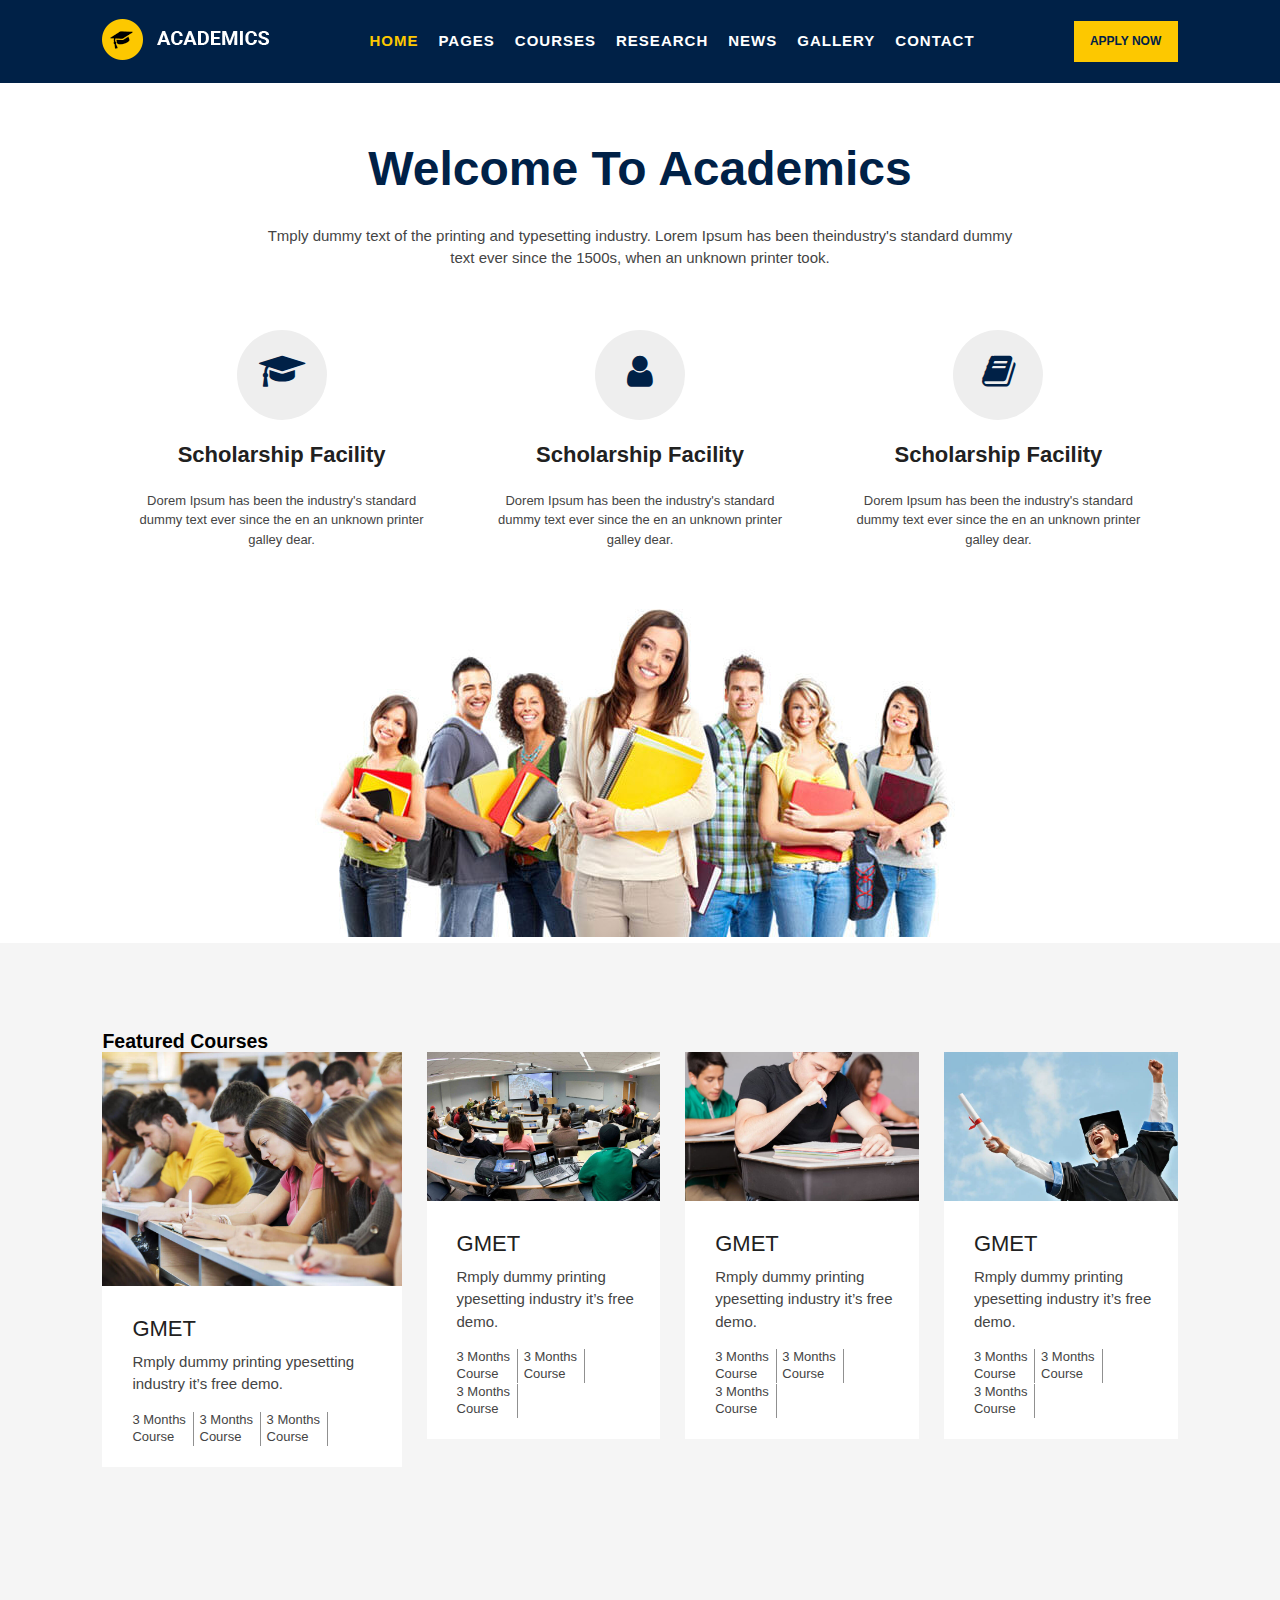
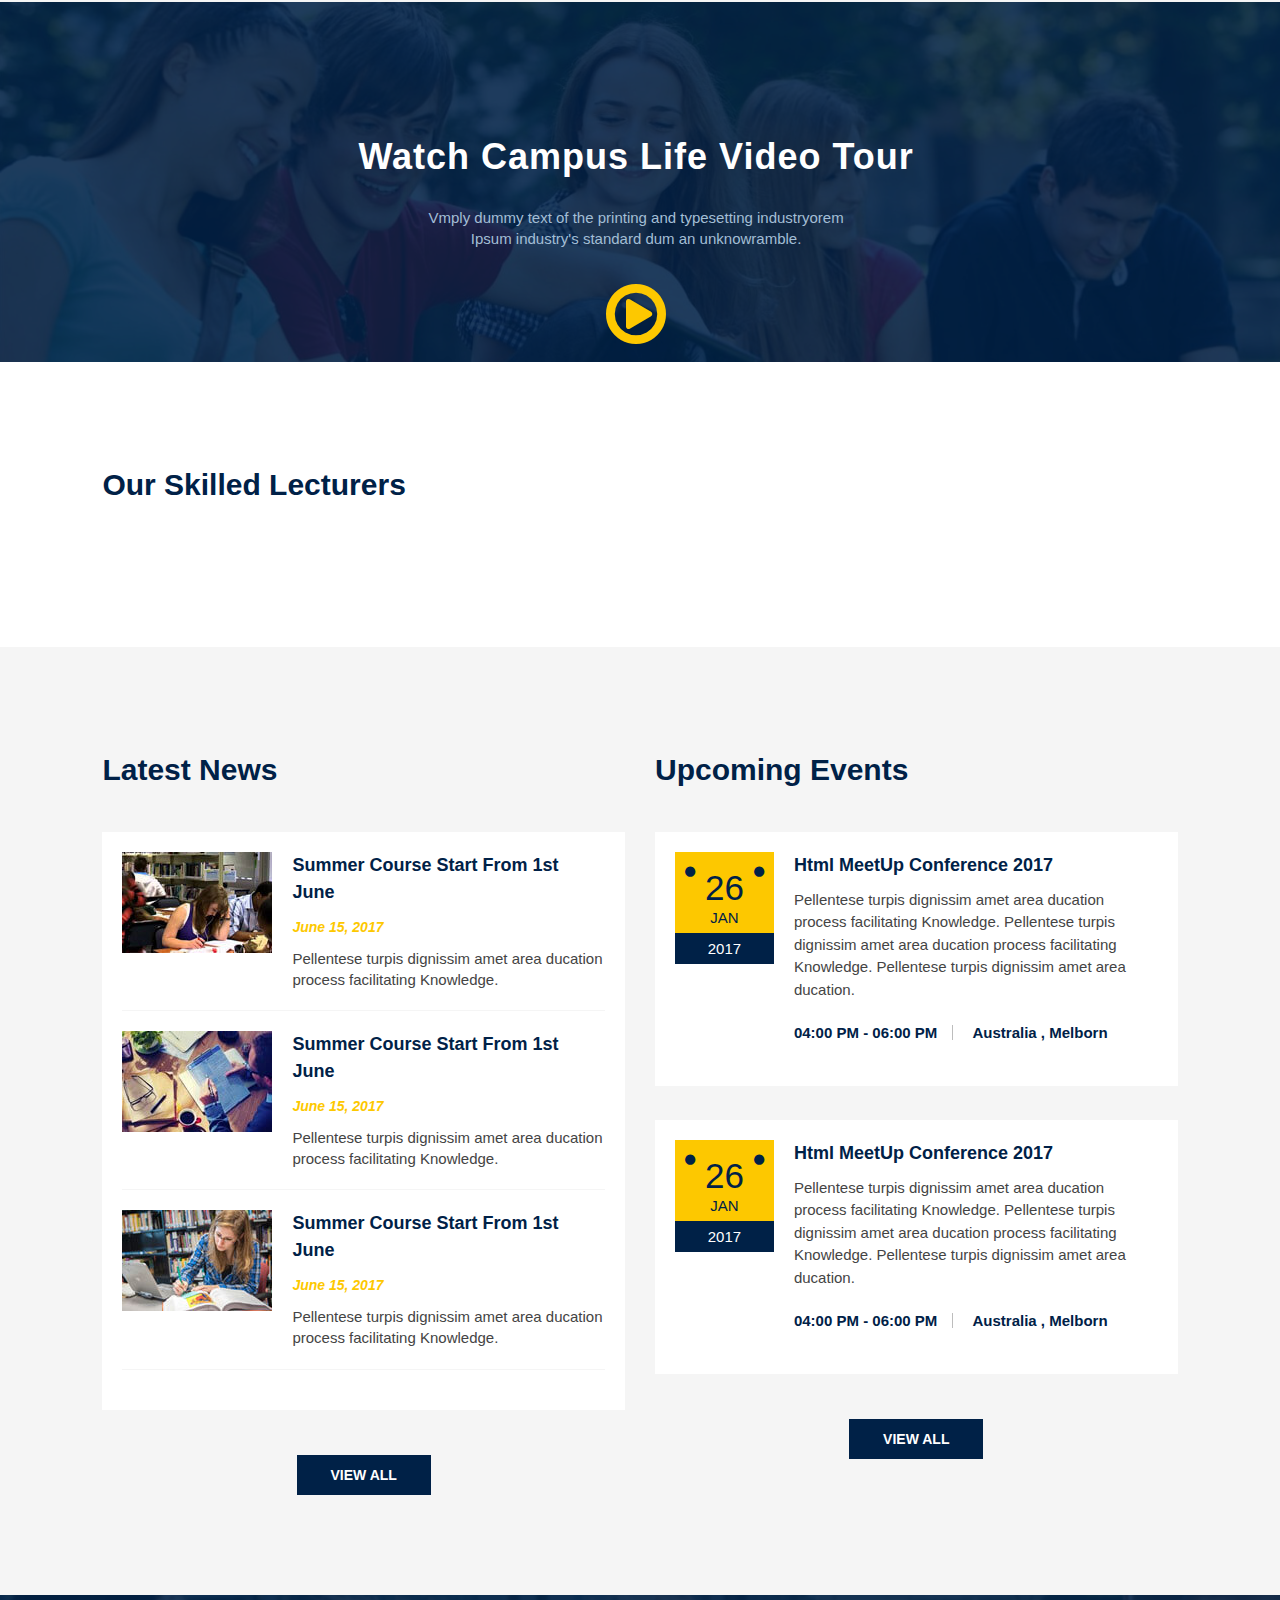
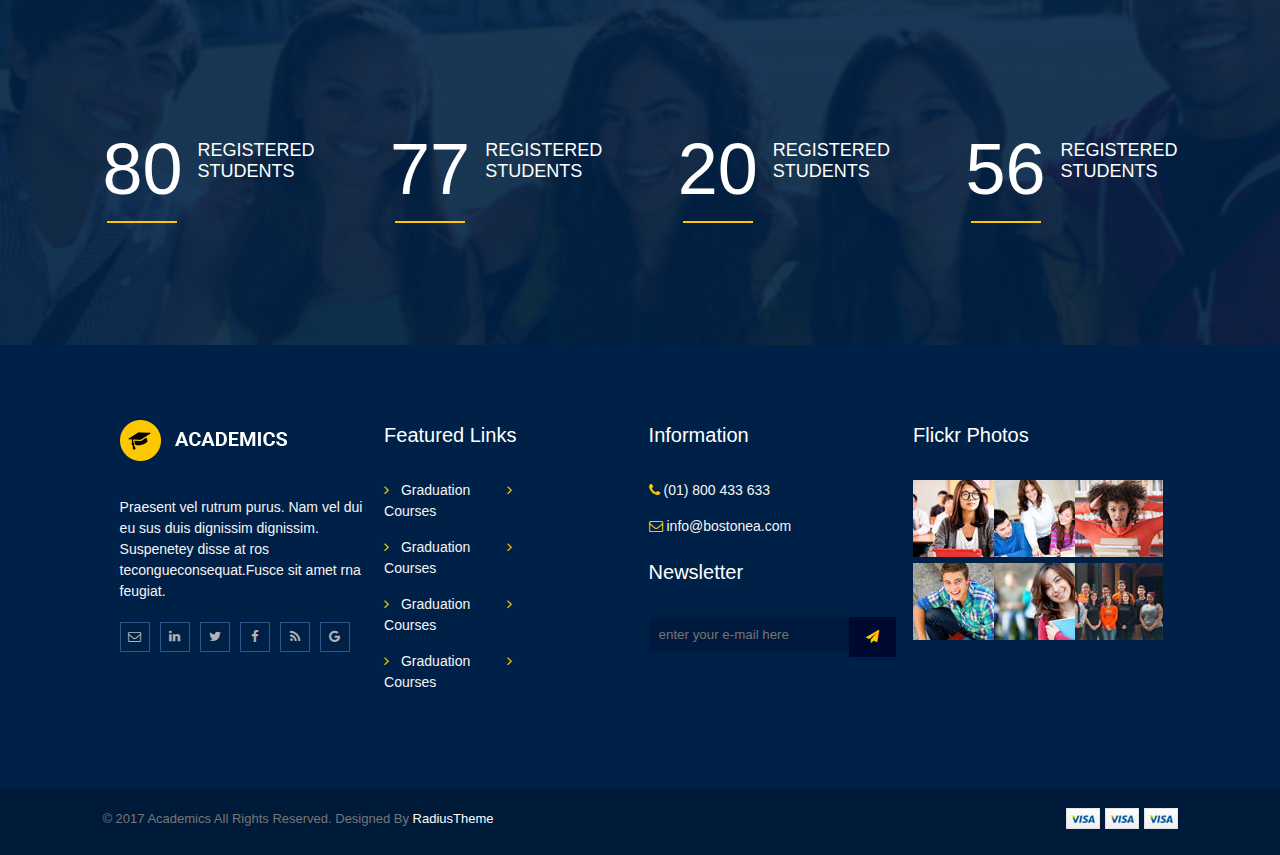
<file: index.html>
<!DOCTYPE html>
<html lang="en">

<head>
    <meta charset="UTF-8">
    <meta http-equiv="X-UA-Compatible" content="IE=edge">
    <meta name="viewport" content="width=device-width, initial-scale=1.0">
    <title>Academics</title>
    <link rel="stylesheet" href="https://cdnjs.cloudflare.com/ajax/libs/OwlCarousel2/2.3.4/assets/owl.carousel.min.css"
        integrity="sha512-tS3S5qG0BlhnQROyJXvNjeEM4UpMXHrQfTGmbQ1gKmelCxlSEBUaxhRBj/EFTzpbP4RVSrpEikbmdJobCvhE3g=="
        crossorigin="anonymous" referrerpolicy="no-referrer" />
    <link rel="stylesheet"
        href="https://cdnjs.cloudflare.com/ajax/libs/OwlCarousel2/2.3.4/assets/owl.theme.default.min.css"
        integrity="sha512-sMXtMNL1zRzolHYKEujM2AqCLUR9F2C4/05cdbxjjLSRvMQIciEPCQZo++nk7go3BtSuK9kfa/s+a4f4i5pLkw=="
        crossorigin="anonymous" referrerpolicy="no-referrer" />
    <link rel="stylesheet" href="https://stackpath.bootstrapcdn.com/font-awesome/4.7.0/css/font-awesome.min.css" />
    <link rel="stylesheet" href="/academics.css">
</head>

<body>
    <section class="nav-logo">
        <div class="container">
            <div class="nav" id="fixedNav">
                <div class="logo">
                    <h2>
                        <a href="#" class="logo-one">
                            <img class="logo-phone" src="/images/logo.png" alt="#">
                        </a>
                        <a href="#" class="logo-primary">
                            <img src="/images/logo-primary.png" alt="#">
                        </a>
                    </h2>
                </div>
                <div class="menu">
                    <ul class="menu-ul">
                        <li class="home-light">
                            <a href="index.html">HOME</a>
                        </li>
                        <li>
                            <a href="#Pages">Pages</a>
                        </li>
                        <li>
                            <a href="Courses.html">Courses</a>
                        </li>
                        <li>
                            <a href="#Research">Research</a>
                        </li>
                        <li>
                            <a href="#News">News</a>
                        </li>
                        <li>
                            <a href="#Gallery">Gallery</a>
                        </li>
                        <li>
                            <a href="#Contact">Contact</a>
                        </li>
                    </ul>
                </div>
                <a href="#" class="apply-now-btn">Apply Now</a>
                <a href="#" class="menu-toggle full" onclick="iconmenu()">
                    <i class="fa fa-bars" aria-hidden="true"></i>
                </a>


            </div>
        </div>

    </section>
    <div class="stellarnav dark mobile active" id="mmMenu">
        <ul id="nav" class="nav2 navbar-nav">
            <li class="home-light">
                <a href="index.html">HOME</a>
            </li>
            <li>
                <a href="#Pages">Pages</a>
            </li>
            <li>
                <a href="Courses.html">Courses</a>
            </li>
            <li>
                <a href="#Portfolio">Portfolio</a>
            </li>
            <li>
                <a href="#Team">Team</a>
            </li>
            <li>
                <a href="#Clients">Clients</a>
            </li>
            <li>
                <a href="#Pricing">Pricing</a>
            </li>
            <li>
                <a href="#News">News</a>
            </li>
            <li>
                <a href="#CONTACT">CONTACT</a>
            </li>
        </ul>
    </div>
    <section class="slidersection">
        <div class="owl-carousel owl-theme sliderCrousel">
            <div class="item">
                <div class="slider1">
                    <div class="container">
                        <div class="slidertext">
                            <div class="heading">
                                <h2>Best Education For HTML Template</h2>
                            </div>
                            <div class="para">
                                <p>Emply dummy text of the printing and typesetting industry orem Ipsum has been the
                                    industry's
                                    standard
                                    dummy text ever sinceprinting and typesetting industry.
                                </p>
                            </div>
                            <div class="button">START A COURSE</div>
                        </div>
                    </div>
                </div>
            </div>
            <div class="item">
                <div class="slider2">
                    <div class="container">
                        <div class="slidertext">
                            <div class="heading">
                                <h2>Best Education For HTML Template</h2>
                            </div>
                            <div class="para">
                                <p>Emply dummy text of the printing and typesetting industry orem Ipsum has been the
                                    industry's
                                    standard
                                    dummy text ever sinceprinting and typesetting industry.
                                </p>
                            </div>
                            <div class="button">START A COURSE</div>
                        </div>
                    </div>
                </div>
            </div>
            <div class="item">
                <div class="slider3">
                    <div class="container">
                        <div class="slidertext">
                            <div class="heading">
                                <h2>Best Education For HTML Template</h2>
                            </div>
                            <div class="para">
                                <p>Emply dummy text of the printing and typesetting industry orem Ipsum has been the
                                    industry's
                                    standard
                                    dummy text ever sinceprinting and typesetting industry.
                                </p>
                            </div>
                            <div class="button">START A COURSE</div>
                        </div>
                    </div>
                </div>
            </div>
        </div>

    </section>
    <section class="academicsection">
        <div class="container">
            <div class="head">
                <h2>Welcome To Academics</h2>
                <p>Tmply dummy text of the printing and typesetting industry. Lorem Ipsum has been theindustry's
                    standard dummy text ever since the 1500s, when an unknown printer took.
                </p>
            </div>
            <div class="threeicon">
                <div class="iconone">
                    <div class="icon">
                        <i class="fa fa-graduation-cap" aria-hidden="true"></i>
                    </div>
                    <div class="icontext">
                        <h3>Scholarship Facility</h3>
                    </div>
                    <div class="iconpara">
                        <p>Dorem Ipsum has been the industry's standard dummy text ever since the en an unknown printer
                            galley dear.
                        </p>
                    </div>
                </div>
                <div class="iconone">
                    <div class="icon">
                        <i class="fa fa-user" aria-hidden="true"></i>

                    </div>
                    <div class="icontext">
                        <h3>Scholarship Facility</h3>
                    </div>
                    <div class="iconpara">
                        <p>Dorem Ipsum has been the industry's standard dummy text ever since the en an unknown printer
                            galley dear.
                        </p>
                    </div>
                </div>
                <div class="iconone">
                    <div class="icon">
                        <i class="fa fa-book" aria-hidden="true"></i>

                    </div>
                    <div class="icontext">
                        <h3>Scholarship Facility</h3>
                    </div>
                    <div class="iconpara">
                        <p>Dorem Ipsum has been the industry's standard dummy text ever since the en an unknown printer
                            galley dear.
                        </p>
                    </div>
                </div>

            </div>
            <div class="about-img-holder">
                <img src="/images/1.jpg" alt="#">
            </div>
        </div>
    </section>
    <section class="featuresection">
        <div class="backimage">
            <div class="container">
                <div class="featurehead">
                    <h2>Featured Courses</h2>
                </div>
                <div class="bigbox">
                    <div class="rightbox">
                        <div class="leftboxcon">
                            <div class="imagebox1">
                                <img src="/images/1 (2)aa.jpg" alt="#">
                                <div class="boxicon">
                                    <i class="fa fa-share-alt-square" aria-hidden="true"></i>
                                </div>
                            </div>
                            <div class="courses-content-wrapper">
                                <div class="imagehead">
                                    <h3>GMET</h3>
                                </div>
                                <div class="imagepara">
                                    <p>Rmply dummy printing ypesetting industry it’s free demo.</p>
                                </div>
                                <ul class="courses-info">
                                    <li>
                                        3 Months <br>
                                        <span> Course</span>
                                    </li>
                                    <li>
                                        3 Months <br>
                                        <span> Course</span>
                                    </li>
                                    <li>
                                        3 Months <br>
                                        <span> Course</span>
                                    </li>
                                </ul>
                            </div>
                        </div>
                    </div>
                    <div class="rightbox">
                        <div class="leftboxcon">
                            <div class="imagebox1">
                                <img src="/images/2.jpg" alt="#">
                                <div class="boxicon">
                                    <i class="fa fa-share-alt-square" aria-hidden="true"></i>
                                </div>
                            </div>
                            <div class="courses-content-wrapper">
                                <div class="imagehead">
                                    <h3>GMET</h3>
                                </div>
                                <div class="imagepara">
                                    <p>Rmply dummy printing ypesetting industry it’s free demo.</p>
                                </div>
                                <ul class="courses-info">
                                    <li>
                                        3 Months <br>
                                        <span> Course</span>
                                    </li>
                                    <li>
                                        3 Months <br>
                                        <span> Course</span>
                                    </li>
                                    <li>
                                        3 Months <br>
                                        <span> Course</span>
                                    </li>
                                </ul>
                            </div>
                        </div>
                    </div>
                    <div class="rightbox">
                        <div class="leftboxcon">
                            <div class="imagebox1">
                                <img src="/images/3a.jpg" alt="#">
                                <div class="boxicon">
                                    <i class="fa fa-share-alt-square" aria-hidden="true"></i>
                                </div>
                            </div>
                            <div class="courses-content-wrapper">
                                <div class="imagehead">
                                    <h3>GMET</h3>
                                </div>
                                <div class="imagepara">
                                    <p>Rmply dummy printing ypesetting industry it’s free demo.</p>
                                </div>
                                <ul class="courses-info">
                                    <li>
                                        3 Months <br>
                                        <span> Course</span>
                                    </li>
                                    <li>
                                        3 Months <br>
                                        <span> Course</span>
                                    </li>
                                    <li>
                                        3 Months <br>
                                        <span> Course</span>
                                    </li>
                                </ul>
                            </div>
                        </div>
                    </div>
                    <div class="rightbox">
                        <div class="leftboxcon">
                            <div class="imagebox1">
                                <img src="/images/4a.jpg" alt="#">
                                <div class="boxicon">
                                    <i class="fa fa-share-alt-square" aria-hidden="true"></i>
                                </div>
                            </div>
                            <div class="courses-content-wrapper">
                                <div class="imagehead">
                                    <h3>GMET</h3>
                                </div>
                                <div class="imagepara">
                                    <p>Rmply dummy printing ypesetting industry it’s free demo.</p>
                                </div>
                                <ul class="courses-info">
                                    <li>
                                        3 Months <br>
                                        <span> Course</span>
                                    </li>
                                    <li>
                                        3 Months <br>
                                        <span> Course</span>
                                    </li>
                                    <li>
                                        3 Months <br>
                                        <span> Course</span>
                                    </li>
                                </ul>
                            </div>
                        </div>
                    </div>
                </div>
            </div>
        </div>
    </section>
    <section class="video-area">
        <div class="container">
            <div class="video-content">
                <h2 class="video-title">Watch Campus Life Video Tour</h2>
                <p class="video-sub-title">Vmply dummy text of the printing and typesetting industryorem
                    <br>
                    Ipsum industry's standard dum an unknowramble.
                </p>
                <a href="https://www.youtube.com/watch?v=1iIZeIy7TqM" target="_blank" class="play-b"><i
                        class="fa fa-play-circle-o" aria-hidden="true"></i></a>
            </div>
        </div>
    </section>
    <section class="teachersection">
        <div class="container">
            <div class="featurehead1">
                <h2>Our Skilled Lecturers</h2>
            </div>
            <div class="owl-carousel owl-theme clientCrousel">
                <div class="item">
                    <div class="teacherbox">
                        <div class="teacherimage">
                            <img src="/images/p1.jpg" alt="#">
                        </div>
                        <div class="imagehead">
                            <h3>Rossy Janner</h3>
                        </div>
                        <div class="imagepara">
                            <p>Senior Finance Lecturer</p>
                        </div>
                        <div class="teachericon">
                            <i class="fa fa-envelope-o" aria-hidden="true"></i>
                            <i class="fa fa-linkedin" aria-hidden="true"></i>
                            <i class="fa fa-twitter" aria-hidden="true"></i>
                            <i class="fa fa-facebook" aria-hidden="true"></i>
                        </div>
                    </div>
                </div>
                <div class="item">
                    <div class="teacherbox">
                        <div class="teacherimage">
                            <img src="/images/2 (1)22.jpg" alt="#">
                        </div>
                        <div class="imagehead">
                            <h3>Rossy Janner</h3>
                        </div>
                        <div class="imagepara">
                            <p>Senior Finance Lecturer</p>
                        </div>
                        <div class="teachericon">
                            <i class="fa fa-envelope-o" aria-hidden="true"></i>
                            <i class="fa fa-linkedin" aria-hidden="true"></i>
                            <i class="fa fa-twitter" aria-hidden="true"></i>
                            <i class="fa fa-facebook" aria-hidden="true"></i>
                        </div>
                    </div>
                </div>
                <div class="item">
                    <div class="teacherbox">
                        <div class="teacherimage">
                            <img src="/images/3 (1)33.jpg" alt="#">
                        </div>
                        <div class="imagehead">
                            <h3>Rossy Janner</h3>
                        </div>
                        <div class="imagepara">
                            <p>Senior Finance Lecturer</p>
                        </div>
                        <div class="teachericon">
                            <i class="fa fa-envelope-o" aria-hidden="true"></i>
                            <i class="fa fa-linkedin" aria-hidden="true"></i>
                            <i class="fa fa-twitter" aria-hidden="true"></i>
                            <i class="fa fa-facebook" aria-hidden="true"></i>
                        </div>
                    </div>
                </div>
                <div class="item">
                    <div class="teacherbox">
                        <div class="teacherimage">
                            <img src="/images/4 (1)444.jpg" alt="#">
                        </div>
                        <div class="imagehead">
                            <h3>Rossy Janner</h3>
                        </div>
                        <div class="imagepara">
                            <p>Senior Finance Lecturer</p>
                        </div>
                        <div class="teachericon">
                            <i class="fa fa-envelope-o" aria-hidden="true"></i>
                            <i class="fa fa-linkedin" aria-hidden="true"></i>
                            <i class="fa fa-twitter" aria-hidden="true"></i>
                            <i class="fa fa-facebook" aria-hidden="true"></i>
                        </div>
                    </div>
                </div>
            </div>
        </div>
    </section>

    <section class="latestsection">
        <div class="container">
            <div class="fulllatest">
                <div class="latest1">
                    <div class="featurehead1">
                        <h2>Latest News</h2>
                    </div>
                    <div class="threerow">
                        <div class="row1">
                            <div class="row1image">
                                <img src="/images/l1.jpg" alt="#">
                            </div>
                            <div class="row1text">
                                <h3>Summer Course Start From 1st June</h3>
                                <p>
                                    <span>June 15, 2017</span>
                                </p>
                                <p>Pellentese turpis dignissim amet area ducation process facilitating Knowledge.</p>
                            </div>
                        </div>
                        <div class="row1">
                            <div class="row1image">
                                <img src="/images/l2.jpg" alt="#">
                            </div>
                            <div class="row1text">
                                <h3>Summer Course Start From 1st June</h3>
                                <p>
                                    <span>June 15, 2017</span>
                                </p>
                                <p>Pellentese turpis dignissim amet area ducation process facilitating Knowledge.</p>
                            </div>
                        </div>
                        <div class="row1">
                            <div class="row1image">
                                <img src="/images/l3.jpg" alt="#">
                            </div>
                            <div class="row1text">
                                <h3>Summer Course Start From 1st June</h3>
                                <p>
                                    <span>June 15, 2017</span>
                                </p>
                                <p>Pellentese turpis dignissim amet area ducation process facilitating Knowledge.</p>
                            </div>
                        </div>

                    </div>
                    <div class="latestbutton">
                        <button>VIEW ALL</button>
                    </div>
                </div>
                <div class="latest2">
                    <div class="featurehead1">
                        <h2>Upcoming Events</h2>
                    </div>
                    <div class="column1">
                        <div class="calender">
                            <div class="cal">
                                <h3>26</h3>
                                <p>JAN</p>
                            </div>
                            <span>2017</span>
                        </div>
                        <div class="text1">
                            <h3>Html MeetUp Conference 2017</h3>
                            <p>Pellentese turpis dignissim amet area ducation process facilitating Knowledge. Pellentese
                                turpis dignissim amet area ducation process facilitating Knowledge. Pellentese turpis
                                dignissim amet area ducation.
                            </p>
                            <p>
                                <span id="span1">04:00 PM - 06:00 PM</span>
                                <span id="span2">Australia , Melborn</span>
                            </p>
                        </div>
                    </div>
                    <div class="column1">
                        <div class="calender">
                            <div class="cal">
                                <h3>26</h3>
                                <p>JAN</p>
                            </div>
                            <span>2017</span>
                        </div>
                        <div class="text1">
                            <h3>Html MeetUp Conference 2017</h3>
                            <p>Pellentese turpis dignissim amet area ducation process facilitating Knowledge. Pellentese
                                turpis dignissim amet area ducation process facilitating Knowledge. Pellentese turpis
                                dignissim amet area ducation.
                            </p>
                            <p>
                                <span id="span1">04:00 PM - 06:00 PM</span>
                                <span id="span2">Australia , Melborn</span>
                            </p>
                        </div>
                    </div>

                    <div class="latestbutton">
                        <button>VIEW ALL</button>
                    </div>
                </div>
            </div>
        </div>
    </section>
    <section>
        <div class="man5">
            <div class="container">
                <div class="fullman">
                    <div class="man1">
                        <div class="m1">
                            <h2>
                                80
                            </h2>
                        </div>
                        <div class="m2">
                            <p>REGISTERED</p>
                            <p>STUDENTS</p>
                        </div>
                    </div>
                    <div class="man1">
                        <div class="m1">
                            <h2>
                                77
                            </h2>
                        </div>
                        <div class="m2">
                            <p>REGISTERED</p>
                            <p>STUDENTS</p>
                        </div>
                    </div>
                    <div class="man1">
                        <div class="m1">
                            <h2>
                                20
                            </h2>
                        </div>
                        <div class="m2">
                            <p>REGISTERED</p>
                            <p>STUDENTS</p>
                        </div>
                    </div>
                    <div class="man1">
                        <div class="m1">
                            <h2>
                                56
                            </h2>
                        </div>
                        <div class="m2">
                            <p>REGISTERED</p>
                            <p>STUDENTS</p>
                        </div>
                    </div>
                </div>
            </div>
        </div>
    </section>
    <section class="secondlastsection">
        <div class="container">
            <div class="owl-carousel owl-theme clientCrousel">
                <div class="item">
                    <div class="teacherbox">
                        <div class="teacherimage">
                            <img src="/images/c2.jpg" alt="#">
                        </div>
                    </div>
                </div>
                <div class="item">
                    <div class="teacherbox">
                        <div class="teacherimage">
                            <img src="/images/c1.jpg" alt="#">
                        </div>
                    </div>
                </div>
                <div class="item">
                    <div class="teacherbox">
                        <div class="teacherimage">
                            <img src="/images/c2.jpg" alt="#">
                        </div>
                    </div>
                </div>
                <div class="item">
                    <div class="teacherbox">
                        <div class="teacherimage">
                            <img src="/images/c1.jpg" alt="#">
                        </div>
                    </div>
                </div>
            </div>
        </div>
    </section>
    <section class="secondlastfooter">
        <div class="container">
            <div class="mainfooter">
                <div class="footer1">
                    <div class="f11">
                        <img src="/images/logo.png" alt="#">
                    </div>
                    <div class="footerpara">
                        <p>Praesent vel rutrum purus. Nam vel dui eu sus duis dignissim dignissim. Suspenetey disse at
                            ros tecongueconsequat.Fusce sit amet rna feugiat.
                        </p>
                    </div>
                    <div class="footericon">
                        <i class="fa fa-envelope-o" aria-hidden="true"></i>
                        <i class="fa fa-linkedin" aria-hidden="true"></i>
                        <i class="fa fa-twitter" aria-hidden="true"></i>
                        <i class="fa fa-facebook" aria-hidden="true"></i>
                        <i class="fa fa-rss" aria-hidden="true"></i>
                        <i class="fa fa-google" aria-hidden="true"></i>
                    </div>
                </div>
                <div class="footer1">
                    <div class="f11">
                        <h3>Featured Links</h3>

                    </div>
                    <div class="footerpara">
                        <p>
                            <span><i class="fa fa-angle-right" aria-hidden="true"></i>
                                Graduation
                            </span>
                            <span id="c">
                                <span><i class="fa fa-angle-right" aria-hidden="true"></i>
                                    Courses
                                </span>
                        </p>
                        <p>
                            <span><i class="fa fa-angle-right" aria-hidden="true"></i>
                                Graduation
                            </span>
                            <span id="c">
                                <span><i class="fa fa-angle-right" aria-hidden="true"></i>
                                    Courses
                                </span>
                        </p>
                        <p>
                            <span><i class="fa fa-angle-right" aria-hidden="true"></i>
                                Graduation
                            </span>
                            <span id="c">
                                <span><i class="fa fa-angle-right" aria-hidden="true"></i>
                                    Courses
                                </span>
                        </p>
                        <p>
                            <span><i class="fa fa-angle-right" aria-hidden="true"></i>
                                Graduation
                            </span>
                            <span id="c">
                                <span><i class="fa fa-angle-right" aria-hidden="true"></i>
                                    Courses
                                </span>
                        </p>
                    </div>
                </div>
                <div class="footer1">
                    <div class="f11">
                        <h3>Information</h3>
                    </div>
                    <div class="footerpara">
                        <p><i class="fa fa-phone" aria-hidden="true"></i>
                            (01) 800 433 633
                        </p>
                        <p><i class="fa fa-envelope-o" aria-hidden="true"></i>
                            info@bostonea.com

                        </p>
                    </div>
                    <div class="form">
                        <div class="f11">
                            <h3>Newsletter</h3>
                        </div>
                        <input type="email" placeholder="enter your e-mail here">
                        <div class="formicon">
                            <i class="fa fa-paper-plane" aria-hidden="true"></i>
                        </div>
                    </div>
                </div>
                <div class="footer1">
                    <div class="f11">
                        <h3>Flickr Photos</h3>
                    </div>
                    <div class="flickr">
                        <div class="f1">
                            <img src="/images/f1.jpg" alt="#">
                        </div>
                        <div class="f1">
                            <img src="/images/f2.jpg" alt="#">
                        </div>
                        <div class="f1">
                            <img src="/images/f3.jpg" alt="#">
                        </div>
                        <div class="f1">
                            <img src="/images/f4.jpg" alt="#">
                        </div>
                        <div class="f1">
                            <img src="/images/f5.jpg" alt="#">
                        </div>
                        <div class="f1">
                            <img src="/images/f6.jpg" alt="#">
                        </div>
                    </div>
                </div>
            </div>
        </div>
    </section>
    <footer>
        <div class="container">
            <div class="totalfooter">
                <div class="footertext">
                    <p>© 2017 Academics All Rights Reserved. Designed By
                        <span>RadiusTheme</span>
                    </p>
                </div>
                <div class="footerimage">
                    <div class="p10">
                        <img src="/images/bb.jpg" alt="">
                    </div>
                    <div class="p10">
                        <img src="/images/bb.jpg" alt="">
                    </div>
                    <div class="p10">
                        <img src="/images/bb.jpg" alt="">
                    </div>
                </div>
            </div>
        </div>
    </footer>






    <script src="https://cdnjs.cloudflare.com/ajax/libs/jquery/3.6.1/jquery.min.js"
        integrity="sha512-aVKKRRi/Q/YV+4mjoKBsE4x3H+BkegoM/em46NNlCqNTmUYADjBbeNefNxYV7giUp0VxICtqdrbqU7iVaeZNXA=="
        crossorigin="anonymous" referrerpolicy="no-referrer"></script>
    <script src="https://cdnjs.cloudflare.com/ajax/libs/OwlCarousel2/2.3.4/owl.carousel.min.js"
        integrity="sha512-bPs7Ae6pVvhOSiIcyUClR7/q2OAsRiovw4vAkX+zJbw3ShAeeqezq50RIIcIURq7Oa20rW2n2q+fyXBNcU9lrw=="
        crossorigin="anonymous" referrerpolicy="no-referrer"></script>







    <script>
        $('.sliderCrousel').owlCarousel({
            loop: true,
            margin: 10,
            autoplay: true,
            nav: false,
            dots: false,
            responsive: {
                0: {
                    items: 1
                },
                600: {
                    items: 1
                },
                1000: {
                    items: 1
                }
            }
        })
    </script>


    <script>
        $('.clientCrousel').owlCarousel({
            loop: true,
            margin: 10,
            nav: false,
            dots: false,
            autoplay: true,
            responsive: {
                250: {
                    items: 2


                },
                650: {
                    items: 2
                },
                1050: {
                    items: 4
                }
            }
        })


        function iconmenu() {

            let isOpacity = document.getElementById("mmMenu").style.display;
            if (isOpacity == "none") {
                document.getElementById("mmMenu").style.display = "block"
            }
            else {
                document.getElementById('mmMenu').style.display = "none"
            }
        }


    </script>

</body>

</html>
</file>
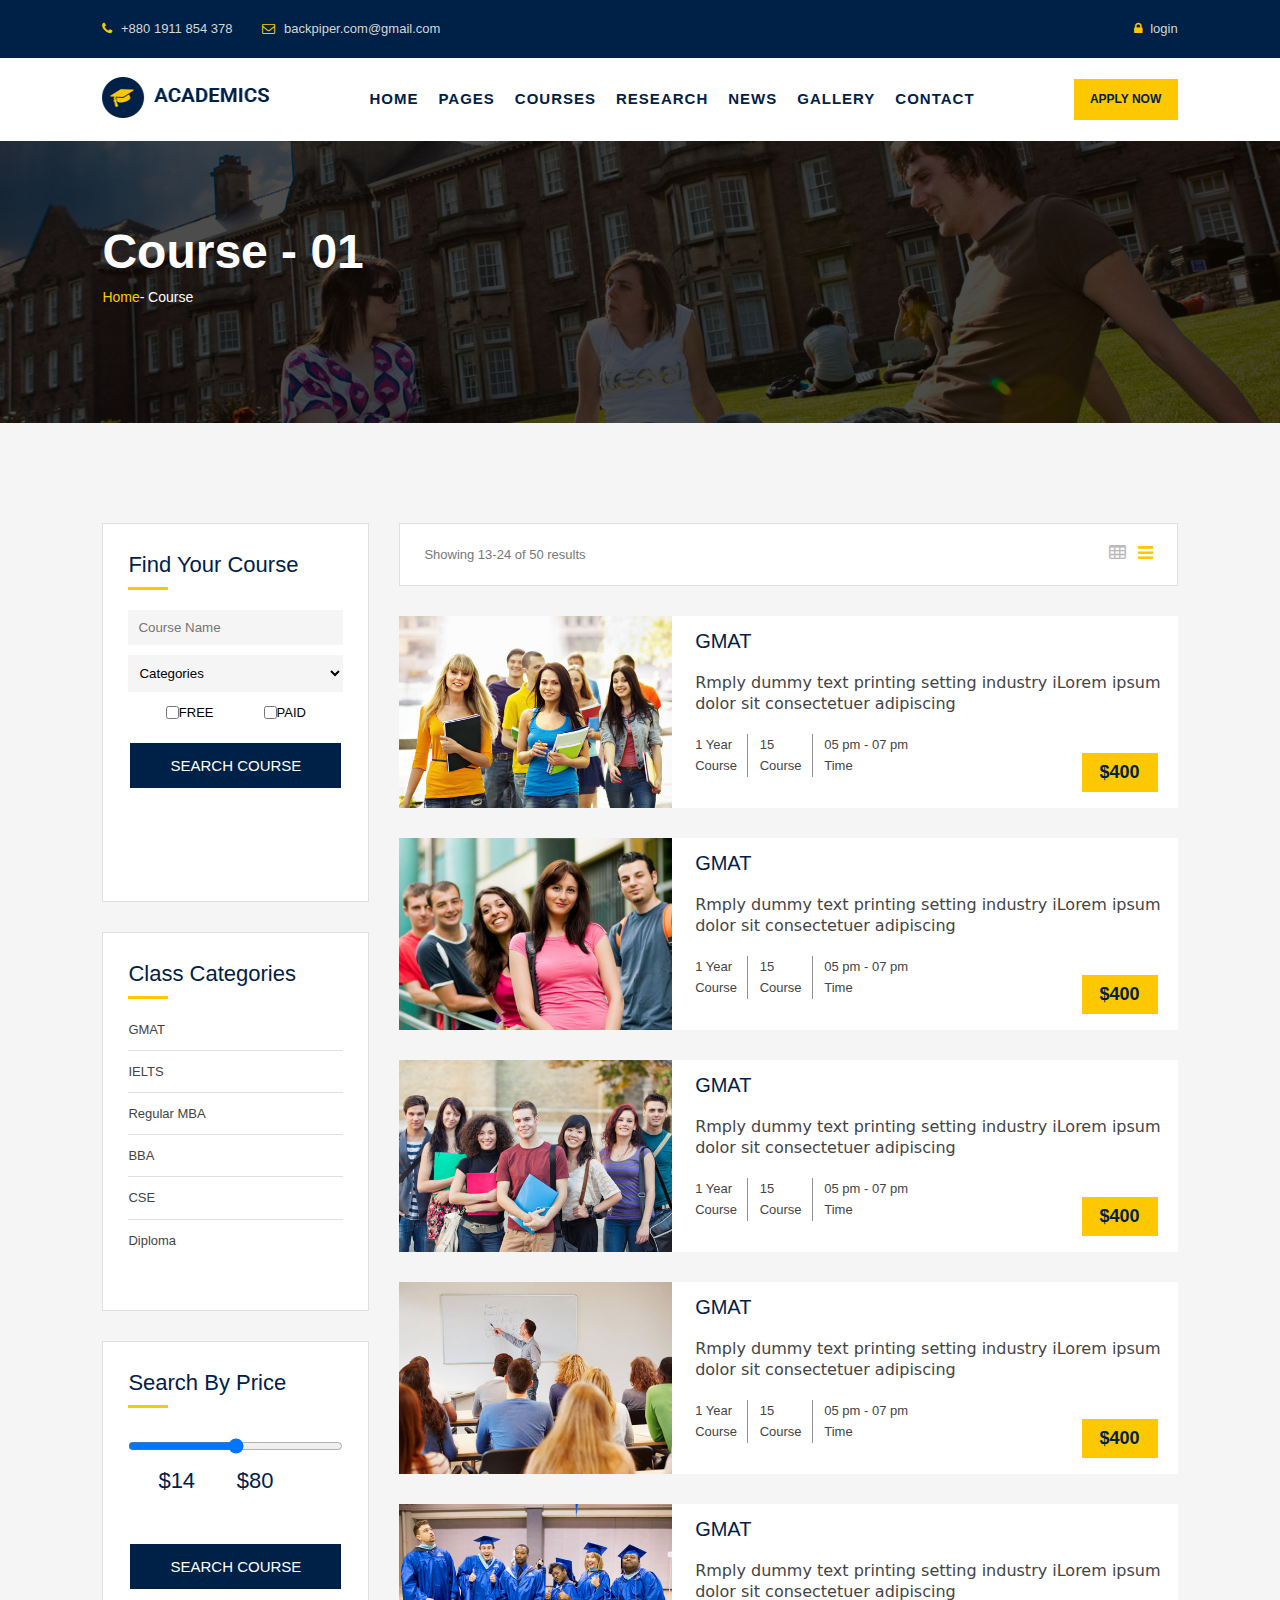
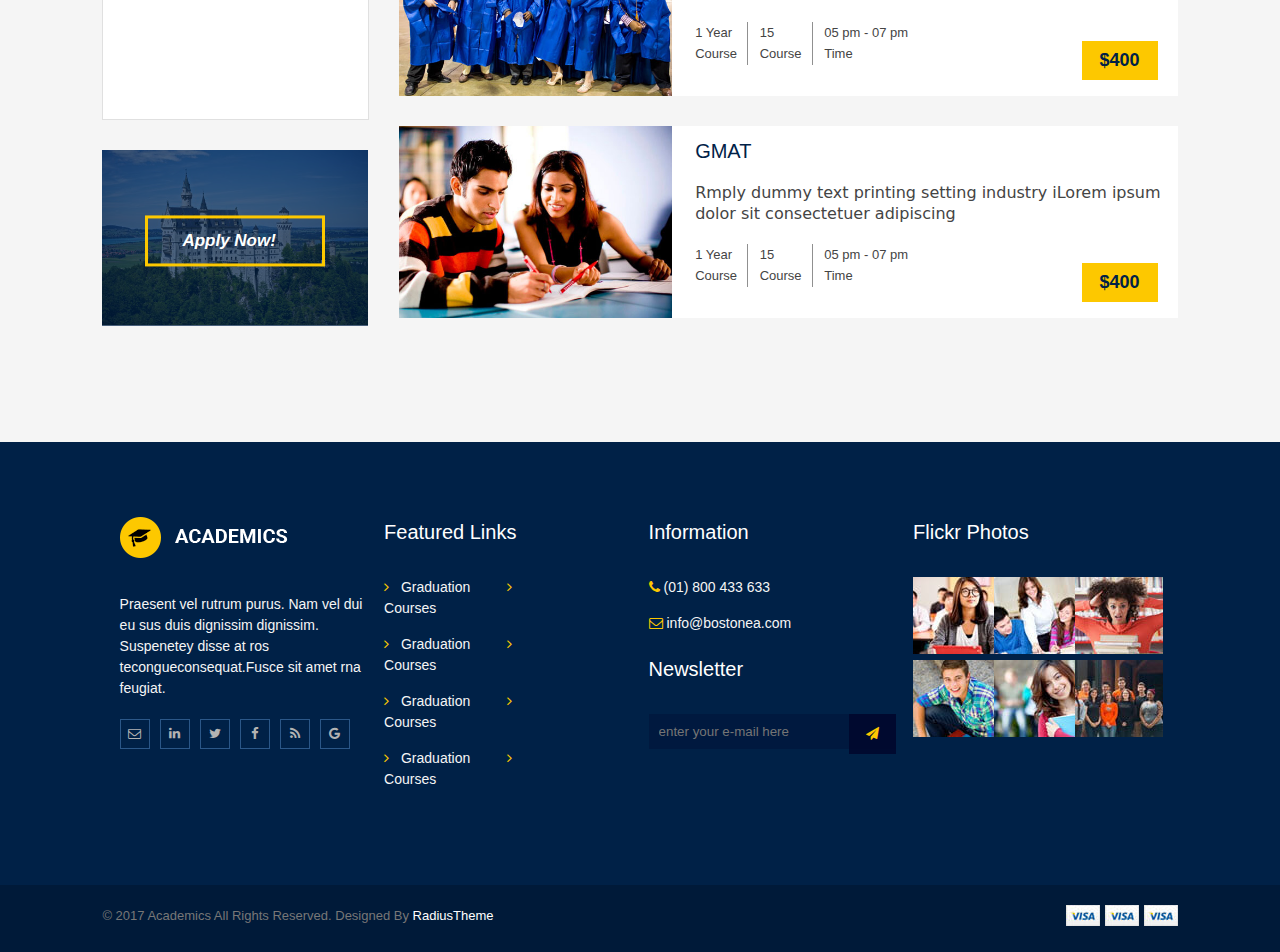
<file: Courses.html>
<!DOCTYPE html>
<html lang="en">
<head>
    <meta charset="UTF-8">
    <meta http-equiv="X-UA-Compatible" content="IE=edge">
    <meta name="viewport" content="width=device-width, initial-scale=1.0">
    <title>Academics</title>
    <link rel="stylesheet" href="https://cdnjs.cloudflare.com/ajax/libs/OwlCarousel2/2.3.4/assets/owl.carousel.min.css"
        integrity="sha512-tS3S5qG0BlhnQROyJXvNjeEM4UpMXHrQfTGmbQ1gKmelCxlSEBUaxhRBj/EFTzpbP4RVSrpEikbmdJobCvhE3g=="
        crossorigin="anonymous" referrerpolicy="no-referrer" />
    <link rel="stylesheet"
        href="https://cdnjs.cloudflare.com/ajax/libs/OwlCarousel2/2.3.4/assets/owl.theme.default.min.css"
        integrity="sha512-sMXtMNL1zRzolHYKEujM2AqCLUR9F2C4/05cdbxjjLSRvMQIciEPCQZo++nk7go3BtSuK9kfa/s+a4f4i5pLkw=="
        crossorigin="anonymous" referrerpolicy="no-referrer" />
    <link rel="stylesheet" href="https://stackpath.bootstrapcdn.com/font-awesome/4.7.0/css/font-awesome.min.css" />
    <link rel="stylesheet" href="/academics.css">
</head>
<body>
    <div class="top-header">
        <div class="container">
            <div class="top-bar-area">
                <div class="row-top-nav">
                    <div class="call-to-action">
                        <p>
                            <i class="fa fa-phone" aria-hidden="true"></i>
                            +880 1911 854 378
                        </p>
                        <p>
                            <i class="fa fa-envelope-o" aria-hidden="true"></i>
                            backpiper.com@gmail.com
                        </p>
                    </div>
                    <div class="header-social-bookmark">
                        <ul class="social-bookmark">
                            <li>
                                <a href="#"><i class="fa fa-lock" aria-hidden="true"></i>
                                      login
                                </a>
                            </li>
                        </ul>
                    </div>
                </div>
            </div>
        </div>
    </div>
    <section class="nav-logoo">
        <div class="container">
            <div class="nav" id="fixedNav">
                <div class="logo">
                    <h2>
                        <a href="#" class="logo-one">
                            <img src="/images/logo-primary.png" alt="#">
                        </a>
                       
                    </h2>
                </div>
                <div class="menu">
                    <ul class="menu-ul">
                        <li class="home-light">
                            <a href="index.html">HOME</a>
                        </li>
                        <li>
                            <a href="#Pages">Pages</a>
                        </li>
                        <li>
                            <a href="Courses.html">Courses</a>
                        </li>
                        <li>
                            <a href="#Research">Research</a>
                        </li>
                        <li>
                            <a href="#News">News</a>
                        </li>
                        <li>
                            <a href="#Gallery">Gallery</a>
                        </li>
                        <li>
                            <a href="#Contact">Contact</a>
                        </li>
                    </ul>
                </div>
                <a href="#" class="apply-now-btn">Apply Now</a>
                <a href="#" class="menu-toggle full" onclick="iconmenu()">
                    <i class="fa fa-bars" aria-hidden="true"></i>
                </a>


            </div>
        </div>

    </section>
    <div class="stellarnav dark mobile active" id="mmMenu">
        <ul id="nav" class="nav2 navbar-nav">
            <li class="home-light">
                <a href="#HOME">HOME</a>
            </li>
            <li>
                <a href="#page">page</a>
            </li>
            <li>
                <a href="Courses.html">Courses</a>
            </li>
            <li>
                <a href="#Portfolio">Portfolio</a>
            </li>
            <li>
                <a href="#Team">Team</a>
            </li>
            <li>
                <a href="#Clients">Clients</a>
            </li>
            <li>
                <a href="#Pricing">Pricing</a>
            </li>
            <li>
                <a href="#News">News</a>
            </li>
            <li>
                <a href="#CONTACT">CONTACT</a>
            </li>
        </ul>
    </div>
    <section class="inner-page-banner-area">
        <div class="container">
            <div class="pagination-area">
                <h1>Course - 01</h1>
                <ul>
                    <li>
                        <a href="index.html">Home</a>-
                    </li>
                    <li>Course</li>
                </ul>
            </div>
        </div>
    </section>
    <div class="courses-page-area1">
        <div class="container">
            <div class="row">
                <div class="row-part-1">
                    <div class="sidebar">
                        <div class="sidebar-box">
                            <div class="sidebar-box-inner">
                                <h3 class="sidebar-title">Find your Course</h3>
                                <div class="sidebar-find-course">
                                    <form id="checkout-form">
                                        <div class="form-group course-name">
                                            <input type="text" placeholder="Course Name" class="form-control">
                                        </div>
                                        <div class="form-group course-name">
                                            <select name="select2" id="select2" class="form-control select2 select2-hidden-accessible">
                                                <option value="0">Categories</option>
                                                <option value="1">Categories 1</option>
                                                <option value="2">Categories 2</option>
                                                <option value="3">Categories 3</option>
                                                <option value="4">Categories 4</option>
                                                <option value="5">Categories 5</option>
                                                <option value="6">Categories 6</option>
                                                <option value="7">Categories 7</option>
                                                <option value="8">Categories 8</option>
                                                <option value="9">Categories 9</option>
                                                <option value="10">Categories 10</option>
                                            </select>
                                        </div>
                                        <div class="form-group">
                                            <span>
                                                <input type="checkbox">
                                                FREE
                                            </span>
                                            <span>
                                                <input type="checkbox">
                                                PAID
                                            </span>
                                        </div>
                                        <div class="form-group">
                                            <button class="sidebar-search-btn disabled">Search Course</button>
                                        </div>
                                    </form>
                                </div>
                            </div>
                        </div>
                        <div class="sidebar-box">
                            <div class="sidebar-box-inner">
                                <h3 class="sidebar-title">
                                    Class Categories
                                </h3>
                                <ul class="sidebar-categories">
                                    <li>
                                        <a href="#">GMAT</a>
                                    </li>
                                    <li>
                                        <a href="#">IELTS</a>
                                    </li>
                                    <li>
                                        <a href="#">Regular MBA</a>
                                    </li>
                                    <li>
                                        <a href="#">BBA</a>
                                    </li>
                                    <li>
                                        <a href="#">CSE</a>
                                    </li>
                                    <li>
                                        <a href="#">Diploma</a>
                                    </li>
                                    
                                    
                                </ul>
                            </div>
                        </div>
                        <div class="sidebar-box">
                            <div class="sidebar-box-inner inner">
                                <h3 class="sidebar-title">
                                    Search By Price
                                </h3>
                                <form action="/action_page.php">
                                    <input type="range" max="50">
                                </form>
                                <span>$14</span>
                                <span>$80</span>
                            </div>
                            <div class="form-group">
                                <button class="sidebar-search-btn disabled">Search Course</button>
                            </div>
                        </div>
                        <div class="sidebar-box2">
                            <div class="sidebar-add-area overlay-primaryColor">
                                <img src="/images/chhota banner.jpg" alt="#">
                                <a href="#" class="sidebar-ghost-btn">Apply Now!</a>
                            </div>
                        </div>
                    </div>
                </div>
                <div class="find-right">
                    <div class="showing">
                        <div class="showing-1">
                            <p>Showing 13-24 of 50 results</p>
                        </div>
                        <div class="showing-2">
                            <i class="fa fa-table" aria-hidden="true"></i>
                            <i class="fa fa-bars" aria-hidden="true"></i>

                        </div>
                    </div>
                    <div class="dummy">
                        <div class="dolor-left">
                            <img src="/images/gril class.jpg" alt="#">
                            <i class="fa fa-link" aria-hidden="true"></i>
                        </div>
                        <div class="dolor-right">
                            <h3>
                                GMAT
                            </h3>
                            <p>Rmply dummy text printing setting industry iLorem ipsum dolor sit consectetuer adipiscing
                            </p>
                            <ul>
                                <li>
                                    1 Year
                                    <br>
                                    <span>Course</span>
                                </li>
                                <li>
                                    15
                                    <br>
                                    <span>Course</span>
                                </li>
                                <li>
                                    
                                    05 pm - 07 pm
                                    <br>
                                    <span>Time</span>
                                </li>
                            </ul>
                            <div class="but">
                                <button>$400</button>
                            </div>
                        </div>
                    </div>
                     <div class="dummy">
                        <div class="dolor-left">
                            <img src="/images/gp2.jpg" alt="#">
                            <i class="fa fa-link" aria-hidden="true"></i>
                        </div>
                        <div class="dolor-right">
                            <h3>
                                GMAT
                            </h3>
                            <p>Rmply dummy text printing setting industry iLorem ipsum dolor sit consectetuer adipiscing
                            </p>
                            <ul>
                                <li>
                                    1 Year
                                    <br>
                                    <span>Course</span>
                                </li>
                                <li>
                                    15
                                    <br>
                                    <span>Course</span>
                                </li>
                                <li>
                                    
                                    05 pm - 07 pm
                                    <br>
                                    <span>Time</span>
                                </li>
                            </ul>
                            <div class="but">
                                <button>$400</button>
                            </div>
                        </div>
                    </div>
                     <div class="dummy">
                        <div class="dolor-left">
                            <img src="/images/gp3.jpg" alt="#">
                            <i class="fa fa-link" aria-hidden="true"></i>
                        </div>
                        <div class="dolor-right">
                            <h3>
                                GMAT
                            </h3>
                            <p>Rmply dummy text printing setting industry iLorem ipsum dolor sit consectetuer adipiscing
                            </p>
                            <ul>
                                <li>
                                    1 Year
                                    <br>
                                    <span>Course</span>
                                </li>
                                <li>
                                    15
                                    <br>
                                    <span>Course</span>
                                </li>
                                <li>
                                    
                                    05 pm - 07 pm
                                    <br>
                                    <span>Time</span>
                                </li>
                            </ul>
                            <div class="but">
                                <button>$400</button>
                            </div>
                        </div>
                    </div>
                     <div class="dummy">
                        <div class="dolor-left">
                            <img src="/images/gp4.jpg" alt="#">
                            <i class="fa fa-link" aria-hidden="true"></i>
                        </div>
                        <div class="dolor-right">
                            <h3>
                                GMAT
                            </h3>
                            <p>Rmply dummy text printing setting industry iLorem ipsum dolor sit consectetuer adipiscing
                            </p>
                            <ul>
                                <li>
                                    1 Year
                                    <br>
                                    <span>Course</span>
                                </li>
                                <li>
                                    15
                                    <br>
                                    <span>Course</span>
                                </li>
                                <li>
                                    
                                    05 pm - 07 pm
                                    <br>
                                    <span>Time</span>
                                </li>
                            </ul>
                            <div class="but">
                                <button>$400</button>
                            </div>
                        </div>
                    </div>
                     <div class="dummy">
                        <div class="dolor-left">
                            <img src="/images/gp5.jpg" alt="#">
                            <i class="fa fa-link" aria-hidden="true"></i>
                        </div>
                        <div class="dolor-right">
                            <h3>
                                GMAT
                            </h3>
                            <p>Rmply dummy text printing setting industry iLorem ipsum dolor sit consectetuer adipiscing
                            </p>
                            <ul>
                                <li>
                                    1 Year
                                    <br>
                                    <span>Course</span>
                                </li>
                                <li>
                                    15
                                    <br>
                                    <span>Course</span>
                                </li>
                                <li>
                                    
                                    05 pm - 07 pm
                                    <br>
                                    <span>Time</span>
                                </li>
                            </ul>
                            <div class="but">
                                <button>$400</button>
                            </div>
                        </div>
                    </div>
                     <div class="dummy">
                        <div class="dolor-left">
                            <img src="/images/gp6.jpg" alt="#">
                            <i class="fa fa-link" aria-hidden="true"></i>
                        </div>
                        <div class="dolor-right">
                            <h3>
                                GMAT
                            </h3>
                            <p>Rmply dummy text printing setting industry iLorem ipsum dolor sit consectetuer adipiscing
                            </p>
                            <ul>
                                <li>
                                    1 Year
                                    <br>
                                    <span>Course</span>
                                </li>
                                <li>
                                    15
                                    <br>
                                    <span>Course</span>
                                </li>
                                <li>
                                    
                                    05 pm - 07 pm
                                    <br>
                                    <span>Time</span>
                                </li>
                            </ul>
                            <div class="but">
                                <button>$400</button>
                            </div>
                        </div>
                    </div>
                </div>
            </div>
        </div>
    </div>


































    <section class="secondlastfooter">
        <div class="container">
            <div class="mainfooter">
                <div class="footer1">
                    <div class="f11">
                        <img src="/images/logo.png" alt="#">
                    </div>
                    <div class="footerpara">
                        <p>Praesent vel rutrum purus. Nam vel dui eu sus duis dignissim dignissim. Suspenetey disse at
                            ros tecongueconsequat.Fusce sit amet rna feugiat.
                        </p>
                    </div>
                    <div class="footericon">
                        <i class="fa fa-envelope-o" aria-hidden="true"></i>
                        <i class="fa fa-linkedin" aria-hidden="true"></i>
                        <i class="fa fa-twitter" aria-hidden="true"></i>
                        <i class="fa fa-facebook" aria-hidden="true"></i>
                        <i class="fa fa-rss" aria-hidden="true"></i>
                        <i class="fa fa-google" aria-hidden="true"></i>
                    </div>
                </div>
                <div class="footer1">
                    <div class="f11">
                        <h3>Featured Links</h3>

                    </div>
                    <div class="footerpara">
                        <p>
                            <span><i class="fa fa-angle-right" aria-hidden="true"></i>
                                Graduation
                            </span>
                            <span id="c">
                                <span><i class="fa fa-angle-right" aria-hidden="true"></i>
                                    Courses
                                </span>
                        </p>
                        <p>
                            <span><i class="fa fa-angle-right" aria-hidden="true"></i>
                                Graduation
                            </span>
                            <span id="c">
                                <span><i class="fa fa-angle-right" aria-hidden="true"></i>
                                    Courses
                                </span>
                        </p>
                        <p>
                            <span><i class="fa fa-angle-right" aria-hidden="true"></i>
                                Graduation
                            </span>
                            <span id="c">
                                <span><i class="fa fa-angle-right" aria-hidden="true"></i>
                                    Courses
                                </span>
                        </p>
                        <p>
                            <span><i class="fa fa-angle-right" aria-hidden="true"></i>
                                Graduation
                            </span>
                            <span id="c">
                                <span><i class="fa fa-angle-right" aria-hidden="true"></i>
                                    Courses
                                </span>
                        </p>
                    </div>
                </div>
                <div class="footer1">
                    <div class="f11">
                        <h3>Information</h3>
                    </div>
                    <div class="footerpara">
                        <p><i class="fa fa-phone" aria-hidden="true"></i>
                            (01) 800 433 633
                        </p>
                        <p><i class="fa fa-envelope-o" aria-hidden="true"></i>
                            info@bostonea.com

                        </p>
                    </div>
                    <div class="form">
                        <div class="f11">
                            <h3>Newsletter</h3>
                        </div>
                        <input type="email" placeholder="enter your e-mail here">
                        <div class="formicon">
                            <i class="fa fa-paper-plane" aria-hidden="true"></i>
                        </div>
                    </div>
                </div>
                <div class="footer1">
                    <div class="f11">
                        <h3>Flickr Photos</h3>
                    </div>
                    <div class="flickr">
                        <div class="f1">
                            <img src="/images/f1.jpg" alt="#">
                        </div>
                        <div class="f1">
                            <img src="/images/f2.jpg" alt="#">
                        </div>
                        <div class="f1">
                            <img src="/images/f3.jpg" alt="#">
                        </div>
                        <div class="f1">
                            <img src="/images/f4.jpg" alt="#">
                        </div>
                        <div class="f1">
                            <img src="/images/f5.jpg" alt="#">
                        </div>
                        <div class="f1">
                            <img src="/images/f6.jpg" alt="#">
                        </div>
                    </div>
                </div>
            </div>
        </div>
    </section>
    <footer>
        <div class="container">
            <div class="totalfooter">
                <div class="footertext">
                    <p>© 2017 Academics All Rights Reserved. Designed By
                        <span>RadiusTheme</span>
                    </p>
                </div>
                <div class="footerimage">
                    <div class="p10">
                        <img src="/images/bb.jpg" alt="">
                    </div>
                    <div class="p10">
                        <img src="/images/bb.jpg" alt="">
                    </div>
                    <div class="p10">
                        <img src="/images/bb.jpg" alt="">
                    </div>
                </div>
            </div>
        </div>
    </footer>






    <script src="https://cdnjs.cloudflare.com/ajax/libs/jquery/3.6.1/jquery.min.js"
        integrity="sha512-aVKKRRi/Q/YV+4mjoKBsE4x3H+BkegoM/em46NNlCqNTmUYADjBbeNefNxYV7giUp0VxICtqdrbqU7iVaeZNXA=="
        crossorigin="anonymous" referrerpolicy="no-referrer"></script>
    <script src="https://cdnjs.cloudflare.com/ajax/libs/OwlCarousel2/2.3.4/owl.carousel.min.js"
        integrity="sha512-bPs7Ae6pVvhOSiIcyUClR7/q2OAsRiovw4vAkX+zJbw3ShAeeqezq50RIIcIURq7Oa20rW2n2q+fyXBNcU9lrw=="
        crossorigin="anonymous" referrerpolicy="no-referrer"></script>







    <script>
        $('.sliderCrousel').owlCarousel({
            loop: true,
            margin: 10,
            autoplay: true,
            nav: false,
            dots: false,
            responsive: {
                0: {
                    items: 1
                },
                600: {
                    items: 1
                },
                1000: {
                    items: 1
                }
            }
        })
    </script>


    <script>
        $('.clientCrousel').owlCarousel({
            loop: true,
            margin: 10,
            nav: false,
            dots: false,
            autoplay: true,
            responsive: {
                250: {
                    items: 2


                },
                650: {
                    items: 2
                },
                1050: {
                    items: 4
                }
            }
        })


        function iconmenu() {

            let isOpacity = document.getElementById("mmMenu").style.display;
            if (isOpacity == "none") {
                document.getElementById("mmMenu").style.display = "block"
            }
            else {
                document.getElementById('mmMenu').style.display = "none"
            }
        }


    </script>
    
</body>
</html>
</file>
<file: academics.css>
*{
    margin: 0;
    padding: 0;
    box-sizing: border-box;
}
body{
    
    font-family: 'Open Sans',sans-serif;
    font-size: 13px;
    font-weight: 300;
    line-height: 1.625em;
}
html {
    scroll-behavior: smooth;
}

p{
    color: #777;
}
.container{
    padding-left: 8%;
    padding-right: 8%;
}
ul.menu-ul {
    display: flex;
    list-style: none;
    column-gap: 20px;
    align-items: center;
    flex-wrap: wrap;
}
.nav {
    display: flex;
    justify-content: space-between;
    align-items: center;
    height: 82.5px;
    cursor: pointer;
    flex-wrap: wrap;
    
}
.row-top-nav {
    display: flex;
    justify-content: space-between;
    align-items: center;
    height: 58px
    
}
.social-bookmark li{
    list-style: none;
}
.top-header{
    background: #002147;
}
.call-to-action p{
    color: #d6d6d6;
}
.call-to-action {
    display: flex;
    column-gap: 30px;
    
}
.call-to-action i {
    color: #fdc800;
    padding-right: 5px;
}
.header-social-bookmark i {
    color: #fdc800;
    padding-right: 5px;
    
}
.header-social-bookmark a{
    text-decoration: none;
    color: #d6d6d6;
}
.logo a{
    text-decoration: none;
    color: black;
    font-weight: 200;
    font-size: 26px;
    font-family: "Playfair Display";
}
.menu-ul a{
    text-decoration: none;
    color: #fff;
    font-size: 15px;
    font-weight: 700;
    letter-spacing: 1px;
    text-transform: uppercase;
   
}
.nav-logoo .menu-ul a{
    text-decoration: none;
    color: #002147;
    font-size: 15px;
    font-weight: 700;
    letter-spacing: 1px;
    text-transform: uppercase;
   
}
.inner-page-banner-area {
    background-image: url(/images/courses-banner.jpg);
    text-align: left;
    background-size: cover;
    background-position: center;
    background-repeat: no-repeat;
    position: relative;
    display: block;
    padding: 100px 0 115px;
}
.inner-page-banner-area:after {
    position: absolute;
    content: "";
    background: rgba(0, 0, 0, 0.7);
    height: 100%;
    width: 100%;
    top: 0;
    left: 0;
    right: 0;
    margin: 0 auto;
}
.inner-page-banner-area .pagination-area ul li a {
    color: #fdc800;
    text-decoration: none;
   
}
.inner-page-banner-area .pagination-area ul li a:hover {
    color: #ffffff;
    text-decoration: none;
   
}
.inner-page-banner-area .pagination-area ul li {
    display: inline-block;
    color: #FFFFFF;
    font-size: 14px;
}
.inner-page-banner-area .pagination-area h1 {
    text-transform: capitalize;
    font-weight: 700;
    margin-bottom: 25px;
    font-size: 48px;
    color: #FFFFFF;
}
.inner-page-banner-area .pagination-area {
    position: relative;
    z-index: 1;
}
h3.sidebar-title:before {
    content: "";
    height: 3px;
    width: 40px;
    position: absolute;
    left: 0;
    bottom: -15px;
    z-index: 1;
    background: #fdc800;
}


.sidebar-search-btn {
    color: #FFFFFF;
    padding: 14px 40px;
    background: #002147;
    text-transform: uppercase;
    font-size: 14px;
    font-weight: 500;
    display: inline-block;
    border: none;
    text-align: center;
    transition: all 0.5s ease-out;
}
.sidebar-find-course .form-group:last-child {
    margin-bottom: 0;
}
.sidebar-find-course .remember-style span {
    color: #002147;
    margin-right: 15px;
    text-transform: uppercase;
}
.sidebar-find-course .remember-style span input {
    margin-right: 10px;
}
.sidebar-find-course .form-group input {
    border-radius: 0;
    background: #f5f5f5;
    color: #002147;
    border: none;
}
.sidebar-find-course .remember-style {
    margin: 25px 0;
}
.select2-hidden-accessible {
    border: 0 !important;
    /* clip: rect(0 0 0 0) !important; */
    /* height: 1px !important; */
    margin: 10px 0 !important;
    /* overflow: hidden !important; */
    padding: 10px 6px 10px 7px !important;
    /* position: absolute !important; */
    width: 215px !important;
    background-color: #f5f5f5;
}
.sidebar-box .sidebar-box-inner {
    padding: 30px 25px;
}
.sidebar-categories li:last-child {
    border-bottom: 0;
    margin-bottom: 0;
    padding-bottom: 0;
}
.sidebar-categories li {
    margin-bottom: 10px;
    padding-bottom: 10px;
    border-bottom: 1px solid #e0e0e0;
}

.sidebar-categories li a {
    color: #444444;
    text-decoration: none;
}
.sidebar-categories{
    list-style: none;
}
.sidebar-box{
    width: 267px;
    height: 379px;
    background-color: #fff;
}
.courses-page-area1 {
    padding: 100px 0;
    background: #f5f5f5;
}
.sidebar-box {
    margin-bottom: 30px;
    background: #FFFFFF;
    border: 1px solid #e0e0e0;
}
h3.sidebar-title {
    font-size: 22px;
    color: #002147;
    text-transform: capitalize;
    margin-bottom: 35px;
    position: relative;
    font-weight: 500;
}
.form-group {
    display: flex;
    /* flex-direction: column; */
    column-gap: 50px;
        justify-content: center;
}
.form-group span {
    display: flex;
    row-gap: 19px;
}
.inner span {
    margin-left: 22px;
    font-size: 22px;
    font-family: sans-serif;
    padding: 0 8px;
    color: #002147;
}
.sidebar-search-btn {
    color: #FFFFFF;
    padding: 14px 40px;
    background: #002147;
    text-transform: uppercase;
    font-size: 15px;
    font-weight: 500;
    display: inline-block;
    border: none;
    text-align: center;
    transition: all 0.5s ease-out;
    margin: 20px 0;
}
.overlay-primaryColor:before {
    content: "";
    height: 97%;
    width: 100%;
    top: 0;
    left: 0;
    right: 0;
    margin: 0 auto;
    position: absolute;
    background-color: rgba(0, 33, 71, 0.7);
}
.sidebar-add-area a {
    position: absolute;
    top: 50%;
    transform: translateY(-50%);
    left: 0;
    right: 0;
    margin: 0 auto;
    z-index: 2;
    text-decoration: none;
}
.sidebar-add-area {
    position: relative;
}
.sidebar-box2{
    width: 266px;
    height: 192px;
    object-fit: cover;
    overflow: hidden;
}
.sidebar-add-area img{
    width: 100%;
}
.sidebar-ghost-btn {
    position: absolute;
    left: 55px;
    top: 70px;
    padding: 12px 34px;
    font-size: 17px;
    font-family: sans-serif;
    font-style: italic;
    font-weight: 700;
    background: transparent;
    border: 3px solid #fdc800;
    color: #fff;
    width: 180px;
}
.sidebar-ghost-btn:hover {
    background-color: #fdc800;
    color: #002147;
    cursor: pointer;
    transition: 0.6s;

}
.sidebar-search-btn:hover {
    background-color: #fdc800;
    color: #002147;
    cursor: pointer;
    transition: 0.6s;

}
.showing-2 i:first-child {
    font-size: 18px;
    padding: 0px 8px;
    color: #b9b9b9;
}
.showing-2 i {
    font-size: 18px;
    color: #fdc800;
}
.dummy {
    /* margin-top: 30px; */
    margin-top: 30px;
    display: flex;
    justify-content: space-between;
    background: #fff;
}
.dolor-left {
    width: 35%;
    height: 192px;
    position: relative;
}
.dolor-left::before {
    background-color: rgba(253, 200, 0, 0.8);
    z-index: 1;
    content: "";
    position: absolute;
    /* z-index: -1; */
    top: 0;
    left: 0;
    right: 0;
    bottom: 0;
    transform: scaleX(0);
    transform-origin: 0 50%;
    transition-property: transform;
    transition-duration: .5s;
    /* background: #2098D1; */
}
.dolor-left i {
    position: absolute;
    left: 118px;
    top: 70px;
    width: 50px;
    height: 50px;
    /* border: 2px solid; */
    font-size: 19px;
    padding: 15px 13px;
    border-radius: 28px;
    color: #fff;
    background-color: #002147;
    z-index: 2;
    opacity: 0;
    border-radius: 50%;
}
.dolor-left img {
    width: 100%;
    height: 100%;
    object-fit: cover;
}
.dolor-right ul li {
    font-family: sans-serif;
    color: #444;
    border-right: 1px solid #909090;
    display: inline-block;
    padding-right: 10px;
    margin-right: 8px;
}
.dolor-right ul {
    list-style: none;
    margin: 20px 0px;
}
.dolor-right p {
    font-family: system-ui;
    color: #444444;
    font-size: 16px;
}
.dolor-right h3 {
    font-family: sans-serif;
    font-size: 20px;
    font-weight: 200;
    color: #002147;
    padding: 15px 0px 20px 0;
}
.dolor-right {
    width: 62%;
    position: relative;
}
.dolor-right ul li:last-child {
    border: none;
}
.showing {
    border: 1px solid #e0e0e0;
    background: #FFFFFF;
    padding: 20px 24px;
    display: flex;
    justify-content: space-between;
}
.dolor-left:hover::before {
    transform: scaleX(1);

}
.dolor-left:hover i {
    opacity: 1;
    
}
.row {
    display: flex;
    column-gap: 30px;
}
.but {
    text-align: end;
    margin: 0px 20px;
}
.but button {
    font-family: sans-serif;
    padding: 9px 18px;
    font-size: 15px;
    border: none;
    position: absolute;
    top: 137px;
    right: 20px;
    font-size: 18px;
    font-weight: 600;
    background-color: #fdc800;
    color: #002147;
}

.menu-ul a:hover{
    color: #fdc800;
}
.home-light a {
    color: #fdc800;
}
.down-part a{
    text-decoration: none;
}

.down-part{
    position: absolute;
    top: 45px;
    border-radius: 7px;
    list-style: none;
    display: none;
    margin: 18px 7px;
    box-shadow: 0 0 30px rgb(127 137 161 / 25%);
    background: #000000;
    
}
.down-part2{
    position: absolute;
    top: 90px;
    left: 188px;
    border-radius: 7px;
    list-style: none;
    display: none;
    margin: 18px 7px;
    box-shadow: 0 0 30px rgb(127 137 161 / 25%);
    background: #000000;
}
.down-li-parent:hover .down-part{
    display: block;
}
.ele-pp:hover .down-part2{
    display: block;
}
.down-part a{
    color: #ffffff;
    padding: 0 20px;
}
.down-part li{
    padding: 10px 60px 10px 5px;
}
.down-part2 li{
    padding: 10px 72px 10px 5px;
}
.down-part2 a{
    padding: 0 20px;
    color: #ffffff;
}
.down-li-parent{
  padding: 25px 0;

}
.nav-logo {
    position: sticky;
    top: 0;
    color: #fff;
    background-color: #002147 !important;
    z-index: 5;
}
.nav-logoo {
    position: sticky;
    top: 0;
    background-color: #fff;
    color: #002147 !important;
    z-index: 5;
}
.apply-now-btn {
    text-align: center;
    color: #002147 !important;
    padding: 8px 0;
    width: 104px;
    background: #fdc800;
    text-transform: uppercase;
    font-size: 12px;
    font-weight: 700;
    display: inline-block;
    border: 2px solid #fdc800;
    transition: all 0.3s ease-out;
    text-decoration: none;
}
.slider1 {
    background-image: url(/images/slider1.jpg);
    background-position: center;
    background-size: cover;
    height: 570px;
    position: relative;
    float: left;
    width: 100%;
}
.slider1::before {
    position: absolute;
    top: 0;
    left: 0;
    width: 100%;
    height: 100%;
    content: '';
    background-color: #111;
    opacity: .5;
}
.slider2 {
    background-image: url(/images/slider2.jpg);
    background-position: center;
    background-size: cover;
    height: 570px;
    position: relative;
    float: left;
    width: 100%;
}
.slider2::before {
    position: absolute;
    top: 0;
    left: 0;
    width: 100%;
    height: 100%;
    content: '';
    background-color: #111;
    opacity: .5;
}
.slider3 {
    background-image: url(/images/slider3.jpg);
    background-position: center;
    background-size: cover;
    height: 570px;
    position: relative;
    float: left;
    width: 100%;
}
.slider3::before {
    position: absolute;
    top: 0;
    left: 0;
    width: 100%;
    height: 100%;
    content: '';
    background-color: #111;
    opacity: .5;
}

.button {
    color: #FFFFFF;
    padding: 15px 0;
    background-color: #002147;
    text-transform: uppercase;
    font-size: 14px;
    font-weight: 700;
    display: inline-block;
    border: none;
    width: 162px;
    text-align: center;
    transition: all 0.5s ease-out;
}
.button:hover {
    background-color: #fdc800;
    color: #002147;
    cursor: pointer;
}
.slidertext {
    position: relative;
    top: 150px;
}
.item h2 {
    margin: 20px 0 10px 0;
}
.item {
    text-align: center;
}
.slider1 .para p {
    animation: fadeInLeft 1000ms ease-in-out;
}
.slider3 .para p {
    animation: fadeInLeft 1000ms ease-in-out;
}
.slider2 .para p {
    animation: fadeInLeft 1000ms ease-in-out;
}
.para p {
    font-size: 16px;
    margin-bottom: 50px;
    text-align: center;
    color: #fff;
    font-family: 'Roboto', sans-serif;
    line-height: 1.5;
    font-weight: 300;
    padding: 0px 120px;
  
}
.heading h2 {
    color: #FFFFFF;
    text-transform: capitalize;
    font-size: 56px;
    margin-bottom: 10px;
    font-family: 'Roboto', sans-serif;
    line-height: 1.5;
    font-weight: 300;
    text-align: center;
  
}
.iconpara p {
    width: 80%;
    margin: 0 auto;
    line-height: 1.5;
    font-weight: 400;
    color: #444444;
    font-family: 'Roboto', sans-serif;
}
.icontext h3 {
    font-size: 22px;
    margin-bottom: 15px;
    font-family: 'Roboto', sans-serif;
    line-height: 1.5;
    margin: 0 0 20px 0;
    color: #212121;
    transition: all 0.5s ease-out;
    cursor: pointer;
}
.icon {
    border-radius: 50%;
    height: 90px;
    width: 90px;
    display: block;
    background: #eeeeee;
    line-height: 100px;
    margin: 0 auto;
    text-align: center;
    margin-bottom: 18px;
    transition: all 0.5s ease-out;
}
.iconone {
    text-align: center;
}
.icon i {
    color: #002147;
    font-size: 36px;
}
.iconone:hover .icon {
    background-color: #fdc800;
}
.academicsection {
    padding: 50px 0 0 0;
}
.head p {
    width: 70%;
    margin: 0 auto;
    margin-bottom: 60px;
    text-align: center;
    line-height: 1.5;
    font-size: 15px;
    font-weight: 400;
    color: #444444;
    font-family: 'Roboto', sans-serif;
}
.head h2 {
    font-size: 48px;
    color: #002147;
    margin-bottom: 15px;
    text-align: center;
    font-family: 'Roboto', sans-serif;
    line-height: 1.5;
    font-weight: 600;
    margin: 0 0 20px 0;
}
.threeicon {
    display: flex;
    justify-content: space-between;
    align-items: center;
}
.about-img-holder {
    text-align: center;
    margin-top: 60px;
}
.imagepara {
    padding: 6px 0px 0px 15px;
}
.imagepara p {
    line-height: 1.5;
    margin: 0 0 20px 0;
    margin-bottom: 10px;
    font-size: 15px;
    color: #444444;
    font-weight: 400;
    font-family: 'Roboto', sans-serif;
}
.imagehead {
    padding: 0px 0px 0px 15px;
}
.imagehead h3 {
    font-size: 22px;
    font-family: 'Roboto', sans-serif;
    line-height: 1.5;
    font-weight: 400;
    color: #212121;
    transition: all 0.3s ease-out;
}
.boxicon {
    border-radius: 50%;
    height: 50px;
    width: 50px;
    line-height: 54px;
    background-color: rgba(0, 33, 71, 0.9);
    position: absolute;
    left: -150px;
    top: 42%;
    z-index: 2;
    opacity: 1;
    text-align: center;
    font-size: 23px;
    color: #fdc800;
    /* transform: scaleX(0); */
    transition: all 0.5s ease-out;
    cursor: pointer;
}
.fa-solid, .fas {
    font-weight: 900;
}
.imagebox1 {
    position: relative;
    overflow: hidden;
}
.imagebox1:hover::before {
    opacity: 1;
    /* transition: all 1.2s ease-out; */
    transform-origin: 0 50%;
    transition-property: transform;
    transition-duration: .5s;
    transition-timing-function: ease-out;
    transform: scaleX(1);
    left: 0;
    transition-timing-function: cubic-bezier(0.52, 1.64, .37, .66);
}
.imagebox1::before {
    background-color: rgba(253, 200, 0, 0.8);
    position: absolute;
    top: 0;
    left: -525px;
    width: 100%;
    height: 98%;
    content: '';
    transform: scaleX(0);
    opacity: 0;
}
.imagebox1:hover .boxicon {
    opacity: 1;
    transform: scale(1) translateX(265px);
    transform-origin: 0 50%;
    transition-timing-function: ease-out;
}
.leftboxcon {
    width: 100%;
    margin-bottom: 25px;
    background-color: #fff;
}
.courses-info {
    list-style: outside none none;
    margin: 0;
    padding: 0;
}
.courses-info li {
    line-height: 1.3;
    padding-right: 7px;
    margin-right: 2px;
    border-right: 1px solid #909090;
    display: inline-block;
    font-size: 13px;
    font-weight: 500;
}
.courses-content-wrapper {
    padding: 20px 15px;
    background-color: white;
}
.courses-info {
    padding: 6px 0px 0px 15px;
    color: #444;
}
.imagebox1 img {
    width: 100%;
}
.bigbox {
    display: flex;
    justify-content: center;
    column-gap: 25px;
    margin-bottom: 40px;

}
.featuresection {
    padding: 88px 0 70px;
    background: #f5f5f5;
}
.video-area {
    padding: 180px 0 180px;
    position: relative;
    background-image: url(/images/1\ \(1\).jpg);
    background-size: cover;
}
.video-area:before {
    content: "";
    top: 0;
    left: 0;
    right: 0;
    margin: 0 auto;
    position: absolute;
    background-color: rgba(0, 33, 71, 0.88);
    height: 100%;
    width: 100%;
}
.video-content .video-title {
    letter-spacing: 1px;
    font-size: 36px;
    color: #FFFFFF;
    text-align: center;
    margin-bottom: 10px;
    z-index: 2;
}
.play-b{
    font-size: 70px;
    color: #fdc800;
    
}
.video-content {
    position: absolute;
    left: 28%;
    top: 40%;
    text-align: center;
}
.video-sub-title {
    color: #a3bed5;
    text-align: center;
    margin: 0 auto;
    padding: 30px 30px;
    font-size: 15px;
}
.teachericon i {
    padding: 10px 15px;
    background-color: #fdc800;
    color: #fff;
    font-size: 13px;
    margin-right: 5px;
    margin-top: 10px;
    transition: all 0.5s ease-out;
    cursor: pointer;
}
.imagepara {
    padding: 6px 0px 0px 15px;
}
.imagehead {
    padding: 0px 0px 0px 15px;
}
.imagehead h3 {
    font-size: 22px;
    font-family: 'Roboto', sans-serif;
    line-height: 1.5;
    font-weight: 400;
    color: #212121;
    transition: all 0.3s ease-out;
}
/* .teacherimage {
    overflow: hidden;
    width: 150px;
    transition: all 0.5s ease-out;
    margin-bottom: 50px 0;
} */
.teacherimage img {
    width: 100%;
    transition: all 0.3s ease-out;
}
.imagepara p {
    line-height: 1.5;
    margin: 0 0 20px 0;
    margin-bottom: 10px;
    font-size: 15px;
    color: #444444;
    font-weight: 400;
    font-family: 'Roboto', sans-serif;
}
.teacherbox {
    width: 270px;
    text-align: center;
}
.teacherimage:hover img {
    transform: scale(1.2);
}
.featurehead1 h2 {
    text-transform: capitalize;
    text-align: left;
    font-weight: 600;
    margin-bottom: 45px;
    color: #002147;
    font-size: 30px;
    font-family: 'Roboto', sans-serif;
    line-height: 1.5;
    margin: 0 0 40px 0;
}
.teachersection {
    padding: 100px 0;
}

.footerpara p {
    margin-bottom: 15px;
    color: #f5f5f5;
}
.footerpara p span i {
    color: #fdc800;
    margin-right: 8px;
}
#c {
    margin-left: 3px;
}
.footerpara p span {
    margin-right: 30px;
    transition: all 0.3s ease-out;
    cursor: pointer;
   
}
.footericon i:hover {
    cursor: pointer;
    background-color: #fdc800;
    color: #002147;
}
.footericon {
    display: flex;
}
.footericon i {
    width: 30px;
    height: 30px;
    border: 1px solid #2b5788;
    display: block;
    text-align: center;
    line-height: 27px;
    transition: all 0.3s ease-out;
    margin-right: 10px;
    color: #b3b3b3;
    font-size: 13px;
}
.footerpara p i{
    color: #fdc800;
}
.footerpara {
    font-size: 14px;
   
    line-height: 1.5;
    margin: 0 0 20px 0;
    font-family: 'Roboto', sans-serif;
    font-weight: 500;
}
.f11 h3 {
    font-family: 'Roboto', sans-serif;
    line-height: 1.5;
    font-weight: 400;
    margin: 0 0 20px 0;
    font-size: 20px;
    margin-bottom: 30px;
    color: #FFFFFF;
}
.row1 p {
    color: #444444;
    font-family: 'Roboto', sans-serif;
    font-weight: 400;
    margin-top: 10px;
    font-size: 15px;
}
.row1 p span {
    font-style: italic;
    font-size: 14px;
    margin: 5px 0;
    font-weight: 600;
    color: #fdc800;
    font-family: 'Roboto', sans-serif;
    line-height: 1.5;
}
.row1 h3 {
    font-weight: 500;
    font-size: 18px;
    margin-bottom: 0;
    font-family: 'Roboto', sans-serif;
    line-height: 1.5;
    color: #002147;
    font-weight: 600;
    transition: all 0.5s ease-out;
}
.row1image img {
    cursor: pointer;
}
.row1 {
    display: flex;
    justify-content: center;
    column-gap: 20px;
    margin-bottom: 20px;
    padding-bottom: 20px;
    border-bottom: 1px solid #f5f5f5;
}
.latestsection {
    background-color: #f5f5f5;
    padding: 100px 0;
}
.threerow {
    background-color: #ffffff;
    padding: 20px;
}
.latestbutton {
    text-align: center;
    margin-top: 45px;
}
.latestbutton button {
    text-align: center;
    color: #FFFFFF;
    padding: 12px 34px;
    background: #002147;
    text-transform: uppercase;
    font-size: 14px;
    display: inline-block;
    border: none;
    font-weight: 600;
    transition: all 0.5s ease-out;
}
.calender::before {
    content: "\f111";
    position: absolute;
    left: 10px;
    top: 10px;
    color: #002147;
    font-size: 12px;
    font-family: FontAwesome;
}
.calender::after {
    content: "\f111";
    position: absolute;
    right: 10px;
    top: 10px;
    color: #002147;
    font-size: 12px;
    font-family: FontAwesome;
}
.column1 {
    display: flex;
    justify-content: center;
    background-color: #ffffff;
    padding: 20px;
    column-gap: 20px;
    margin-bottom: 34px;
}
.text1 p {
    color: #444444;
    font-family: 'Roboto', sans-serif;
    font-weight: 400;
    margin-top: 10px;
    margin-bottom: 21px;
    line-height: 1.5;
    font-size: 15px;
}
#span2 {
    color: #002147;
    font-weight: 600;
    /* border-right: 1px solid #BDBDBD; */
    display: inline-block;
    margin-right: 15px;
    padding-right: 15px;
    line-height: 1;
    font-family: 'Roboto', sans-serif;
}
#span1 {
    color: #002147;
    font-weight: 600;
    border-right: 1px solid #BDBDBD;
    display: inline-block;
    margin-right: 15px;
    padding-right: 15px;
    line-height: 1;
}
.text1 h3 {
    font-weight: 500;
    font-size: 18px;
    margin-bottom: 0;
    font-family: 'Roboto', sans-serif;
    line-height: 1.5;
    color: #002147;
    font-weight: 600;
    transition: all 0.5s ease-out;
}
.calender span {
    background: #002147;
    /* height: 40px; */
    display: block;
    color: #FFFFFF;
    padding: 5px 0;
    font-size: 15px;
}
.cal {
    background-color: #fdc800;
    padding: 18px 30px 8px 30px;
}
.cal h3 {
    font-size: 35px;
    color: #002147;
    margin-bottom: 0;
    line-height: 1;
    font-weight: 400;
    font-family: 'Roboto', sans-serif;
}
.cal p {
    font-size: 15px;
    color: #002147;
    margin-bottom: 0;
    line-height: 1;
    font-weight: 400;
    font-family: 'Roboto', sans-serif;
    padding-top: 5px;
}
.calender {
    text-align: center;
    font-size: 25px;
    position: relative;
}
.man5::before {
    content: "";
    height: 100%;
    width: 100%;
    top: 0;
    left: 0;
    right: 0;
    margin: 0 auto;
    position: absolute;
    background-color: rgba(0, 33, 71, 0.9);
}
.featurehead1 h2 {
    text-transform: capitalize;
    text-align: left;
    font-weight: 600;
    margin-bottom: 45px;
    color: #002147;
    font-size: 30px;
    font-family: 'Roboto', sans-serif;
    line-height: 1.5;
    margin: 0 0 40px 0;
}
.latest1 {
    width: 100%;
}
.latest2 {
    width: 100%;
}
.fulllatest {
    display: flex;
    justify-content: center;
    column-gap: 30px;
}
.man5 {
    background-image: url(/images/5man.jpg);
    background-position: center;
    background-size: cover;
    background-repeat: no-repeat;
    height: 350px;
    position: relative;
}
.m1 h2::before {
    content: "";
    height: 2px;
    width: 70px;
    background: #fdc800;
    position: absolute;
    left: 0;
    margin: 0 auto;
    right: 0;
    bottom: 0;
    z-index: 3;
}

.man1 p {
    color: #FFFFFF;
    font-size: 18px;
    font-family: 'Roboto', sans-serif;
    font-weight: 400;
}
.m2 {
    margin-bottom: 35px;
}
.man1 h2 {
    color: #FFFFFF;
    font-size: 72px;
    font-family: 'Roboto', sans-serif;
    line-height: 1.5;
    font-weight: 400;
    margin: 0 0 20px 0;
    position: relative;
}
.man1 {
    display: flex;
    justify-content: center;
    align-items: center;
    column-gap: 15px;
    
}

.fullman {
    position: relative;
    top: 120px;
    display: flex;
    justify-content: space-between;
}

.formicon i {
    border: 0;
    padding: 13px 17px 14px 17px;
    background-color: rgba(0, 8, 46, 0.9);
    transition: all 0.3s ease-out;
    color: #fdc800;
}
.formicon {
    position: absolute;
    top: 60px;
    right: 0;
}
input {
    padding: 10px;
    width: 100%;
    color: #717a7f;
    background-color: rgba(0, 8, 46, 0.3);
    outline: none;
    border: none;
}
.f1 {
    width: 32%;
    margin-right: 2px;
}
.f1 img {
    transition: all 0.3s ease-out;
}
.flickr {
    display: flex;
    flex-wrap: wrap;
}
.footer1 {
    width: 23%;
}
.footerpara p {
    margin-bottom: 15px;
}
.f11 img {
    margin-bottom: 30px;
}
.mainfooter {
    justify-content: space-evenly;
    display: flex;
}
.secondlastfooter {
    padding: 75px 0;
    background-color: #002147;
}
.footertext p span {
    color: #ffffff;
    cursor: pointer;
    transition: all 0.3s ease-out;
}
.footertext p span {
    color: #ffffff;
    cursor: pointer;
    transition: all 0.3s ease-out;
}
.totalfooter {
    display: flex;
    justify-content: space-between;
}
footer {
    background: #001a39;
    padding: 20px 0;
}
.footerimage {
    display: flex;
    column-gap: 5px;
}
.menu-toggle.full {
    height: 40px;
    letter-spacing: 2px;
    padding-top: 8px;
    position: absolute;
    right: 0px;
    text-align: center;
    top: 9px;
    width: 110px;
    visibility: hidden;
    text-decoration: none;
    color: #252d6a;
    font-size: xx-large;

}
.logo-primary{
    display: none;
}
ul#nav a {
    text-decoration: none;
}
ul#nav {
    list-style: none;
    display: flex;
    flex-direction: column;
    height: 100%;
    overflow: auto;
    
}
.stellarnav {
    width: 100%;
    height: 200px;
    position: absolute;
    display: none;
    z-index: 2;
}
ul#nav li a {
    background: rgba(0, 0, 0, 0) none repeat scroll 0 0;
    color: #ffffff;
    font-size: 14px;
    font-weight: 700;
    letter-spacing: 1px;
    padding: 40px 189px 0 20px;
    text-transform: uppercase;
    -webkit-transition: all 0.3s ease 0s;
    transition: all 0.3s ease 0s;
    
}
.stellarnav.mobile.dark ul {
    background: rgba(0,0,0,1);
}
.stellarnav.mobile>ul {
    border-top: 1px solid rgba(255,255,255,.15);
}
.stellarnav ul li{
    border-bottom: 1px solid rgba(255,255,255,.15);
    padding: 10px 0;
}
ul#nav li a:hover{
    color: #fdc800;
}
.form {
    position: relative;
}
.teacherimage {
    overflow: hidden;
    width: 270px;
    /* height: 256px; */
    transition: all 0.5s ease-out;
    margin: 100px 0;
}














@media screen and (max-width: 480px) and (min-width: 250px){
    .menu{
        display: none;
    }
    .heading h2 {
        font-size: 45px;
    }
    .para p{
        padding: 0;
    }
    .slidertext {
        top: 0;
        position: relative;
    }
    .about-img-holder {
        width: 281px;
    }
    .about-img-holder img {
        width: 100%;
    }
    .video-content {
        position: absolute;
        left: 2%;
        top: 6%;
        text-align: center;
        line-height: 1.3;
    }
    .bigbox {
       
        flex-wrap: wrap;
    }
    .threeicon {
       
        flex-wrap: wrap;
    }
    .nav-logo {
        
        background: #ffffff !important;
        
    }
    .fulllatest {
        flex-wrap: wrap;
    }
    .row1 {
        flex-wrap: wrap;
    }
    .footer1 {
        width: 100%;
    }
    .mainfooter {
        flex-direction: column;
    }
    .man1 h2 {
        font-size: 35px;
    }
    .m2 p {
        font-size: 15px;
    }
    .fullman {
        flex-direction: column;
        top: 19px;
        float: left;
    }
    .apply-now-btn{
        display: none;
    }
    .menu-toggle.full{
        visibility: visible;
    }
    .logo-primary{
        display: block;
    }
    /* .logo-one{
        display: none;
    } */
    .column1 {
        flex-wrap: wrap;
    }
    .m2 {
        margin: 15px 18px 24px 33px;
    }
    .teacherimage {
        overflow: hidden;
        width: 150px;
        transition: all 0.5s ease-out;
        margin-bottom: 50px 0;
    }
    .courses-page-area1 .row{
        flex-wrap: wrap;
    }
    .inner-page-banner-area .pagination-area h1 {
        font-size: 45px;
    }
    .top-header {
       display: none;
    }
    .dolor-left{
        width: 100%;
    }
    .dummy{
        display: block;
    }
    .but {
        display: none;
    }
    .dolor-right {
        width: 100%;
        position: relative;
        padding: 20px;
    }
    .logo-phone{
        display: none;
    }

 }

    


@media (min-width:480px) and (max-width:767px){
    .menu-toggle{
        display: none;
    }
    .stellarnav{
        display: none;
    }
}

@media (min-width:767px) and (max-width:992px){
    .menu-toggle{
        display: none;
    }
    .stellarnav{
        display: none;
    }

}

@media (min-width:993px) and (max-width:1200px){
    .menu-toggle{
        display: none;
    }
    .stellarnav{
        display: none;
    }
}
@media (min-width:1201px) and (max-width:1350px){
    .menu-toggle{
        display: none;
    }
    .stellarnav{
        display: none;
    }

}


.dynamic{
    height: 50px;
    background-color: whitesmoke;
}
</file>
